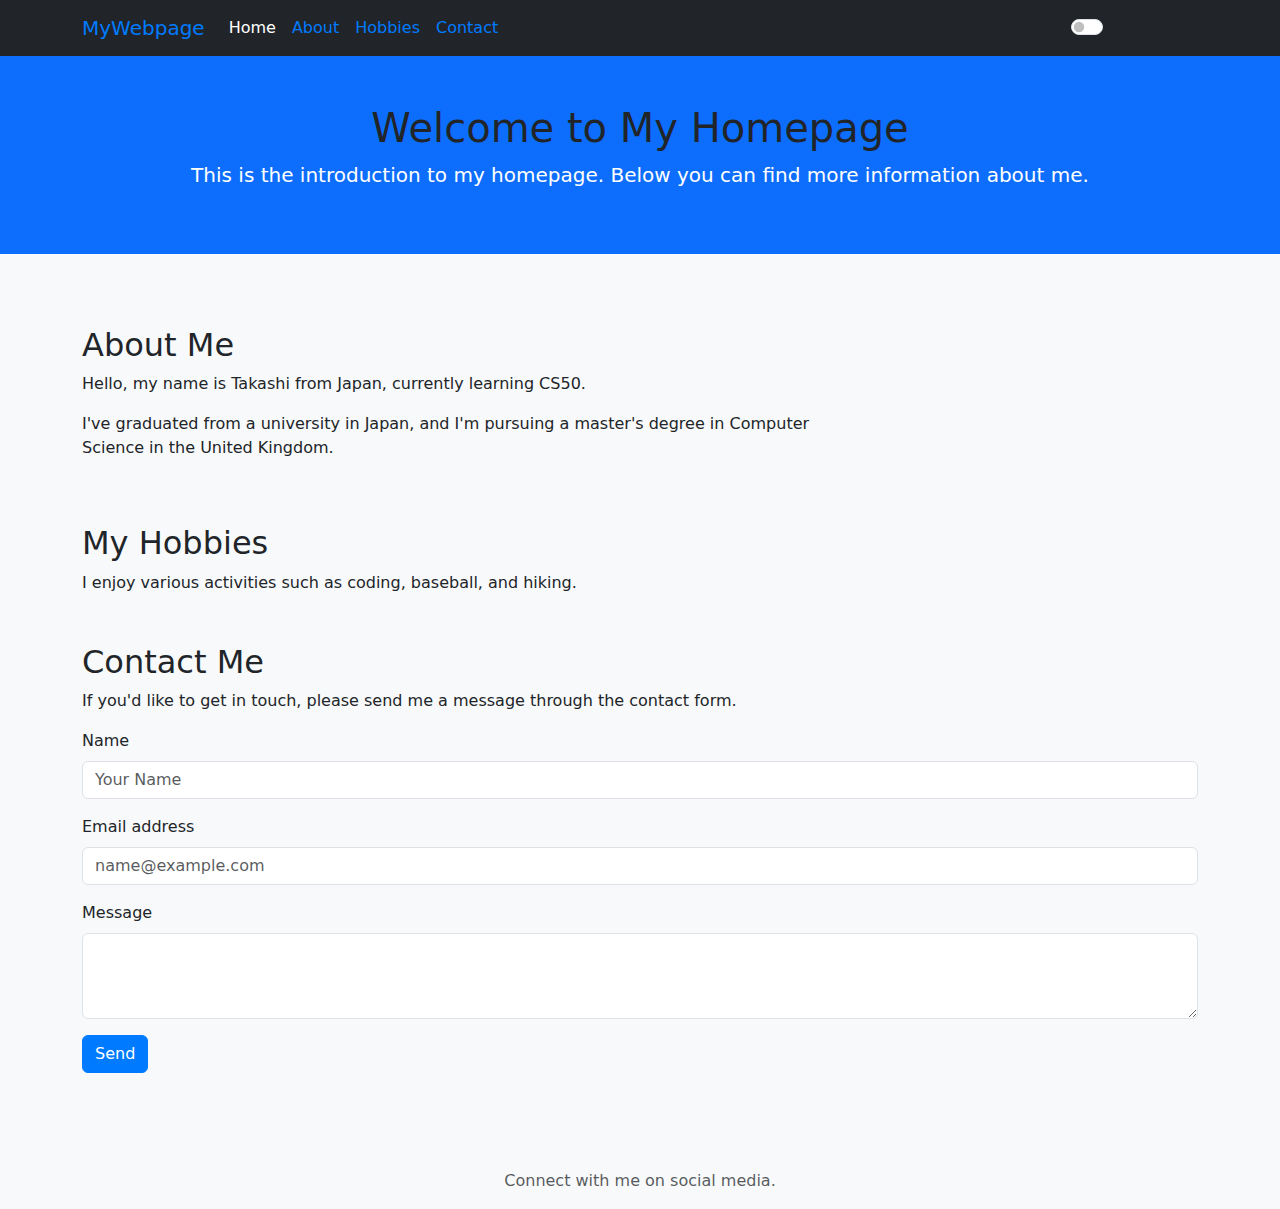
<file: homepage/index.html>
<!DOCTYPE html>
<html lang="en">
<head>
    <meta charset="UTF-8">
    <meta name="viewport" content="width=device-width, initial-scale=1.0">
    <link href="https://cdn.jsdelivr.net/npm/bootstrap@5.2.3/dist/css/bootstrap.min.css" rel="stylesheet">
    <link href="styles.css" rel="stylesheet">
    <title>My Webpage</title>
</head>
<body class="d-flex flex-column min-vh-100">

    <nav class="navbar navbar-expand-lg navbar-dark bg-dark">
        <div class="container">
            <a class="navbar-brand" href="#home">MyWebpage</a>
            <button class="navbar-toggler" type="button" data-bs-toggle="collapse" data-bs-target="#navbarContent" aria-controls="navbarContent" aria-expanded="false" aria-label="Toggle navigation">
                <span class="navbar-toggler-icon"></span>
            </button>
            <div class="collapse navbar-collapse" id="navbarContent">
                <ul class="navbar-nav me-auto mb-2 mb-lg-0">
                    <li class="nav-item">
                        <a class="nav-link active" aria-current="page" href="#home">Home</a>
                    </li>
                    <li class="nav-item">
                        <a class="nav-link" href="#about">About</a>
                    </li>
                    <li class="nav-item">
                        <a class="nav-link" href="#hobbies">Hobbies</a>
                    </li>
                    <li class="nav-item">
                        <a class="nav-link" href="#contact">Contact</a>
                    </li>
                </ul>
                <div class="form-check form-switch text-end">
                    <input class="form-check-input" type="checkbox" id="darkModeSwitch">
                    <label class="form-check-label" for="darkModeSwitch">Dark Mode</label>
                </div>
            </div>
        </div>
    </nav>

    <header class="bg-primary text-white text-center py-5 mb-4">
        <div class="container">
            <h1 class="fw-light">Welcome to My Homepage</h1>
            <p class="lead">This is the introduction to my homepage. Below you can find more information about me.</p>
        </div>
    </header>

    <main class="flex-shrink-0">
        <section id="about" class="container my-5">
            <h2>About Me</h2>
            <div class="row">
                <div class="col-lg-8">
                    <p>Hello, my name is Takashi from Japan, currently learning CS50.</p>
                    <p>I've graduated from a university in Japan, and I'm pursuing a master's degree in Computer Science in the United Kingdom.</p>
                </div>
                <div class="col-lg-4">
                    <!-- Placeholder for an image or additional content -->
                </div>
            </div>
        </section>

        <section id="hobbies" class="container my-5">
            <h2>My Hobbies</h2>
            <p>I enjoy various activities such as coding, baseball, and hiking.</p>

        </section>

        <section id="contact" class="container my-5">
            <h2>Contact Me</h2>
            <p>If you'd like to get in touch, please send me a message through the contact form.</p>
        <!-- Example Contact Form -->
        <form>
            <div class="mb-3">
                <label for="nameInput" class="form-label">Name</label>
                <input type="text" class="form-control" id="nameInput" placeholder="Your Name" required>
            </div>
            <div class="mb-3">
                <label for="emailInput" class="form-label">Email address</label>
                <input type="email" class="form-control" id="emailInput" placeholder="name@example.com" required>
            </div>
            <div class="mb-3">
                <label for="messageTextarea" class="form-label">Message</label>
                <textarea class="form-control" id="messageTextarea" rows="3" required></textarea>
            </div>
            <button type="submit" class="btn btn-primary">Send</button>
        </form>
        </section>
    </main>

    <footer class="footer mt-auto py-3 bg-light">
        <div class="container text-center">
            <span class="text-muted">Connect with me on social media.</span>
        </div>
    </footer>

    <script src="https://cdn.jsdelivr.net/npm/bootstrap@5.2.3/dist/js/bootstrap.bundle.min.js"></script>
    <script>
        const darkModeSwitch = document.getElementById('darkModeSwitch');
        darkModeSwitch.addEventListener('change', function(event){
            document.body.classList.toggle('dark-theme', event.target.checked);
        });
    </script>
</body>
</html>
</file>
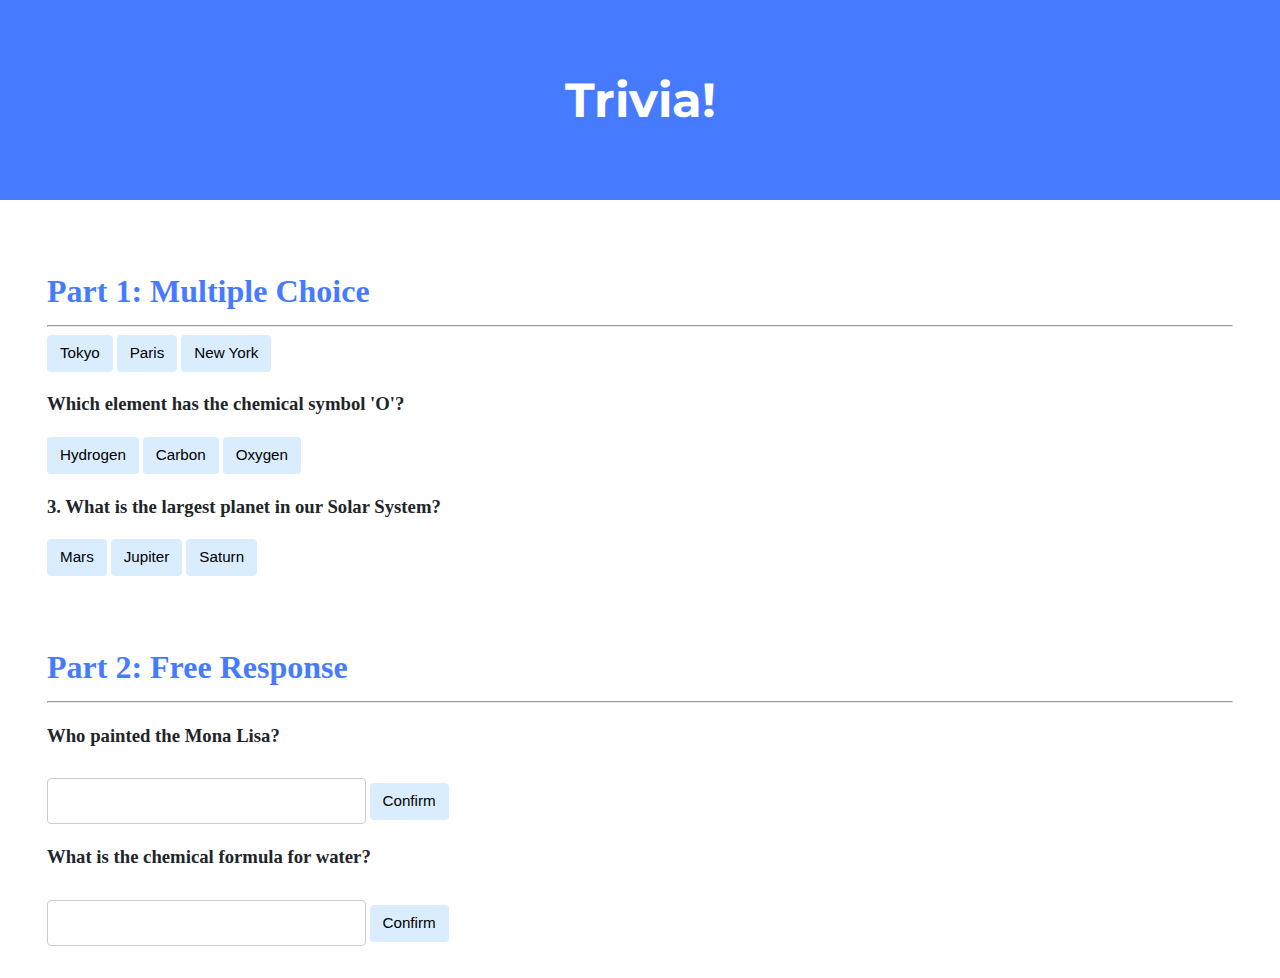
<file: trivia/index.html>
<!DOCTYPE html>
<html lang="en">
<head>
    <link href="https://fonts.googleapis.com/css2?family=Montserrat:wght@500&display=swap" rel="stylesheet">
    <link href="styles.css" rel="stylesheet">
    <title>Trivia!</title>
    <script>
        function checkAnswerMC(choice, correct, questionId) {
            // Select all buttons for this specific question using the questionId
            var buttons = document.querySelectorAll('.mc-button' + questionId);
            buttons = document.querySelectorAll('.mc-button'); // Select all buttons regardless of question
            buttons.forEach(function(button) {
                // Disable all buttons after one is clicked
                // Disable the button if it's part of the current question
                if (button.id.startsWith('choice' + questionId + '-')) {
                    button.disabled = true;
                }
            });
            // Get the feedback paragraph for this specific question
            var feedback = document.getElementById('mc-feedback' + questionId);

            // Check if the button clicked (choice) is the correct answer
            if (choice === correct) {
                document.getElementById(choice).style.backgroundColor = 'green';
                feedback.textContent = 'Correct!';
                feedback.style.color = 'green';
            } else {
                // If it's not correct, find the correct button and make it green
                // var correctButton = document.getElementById(correct);
                // correctButton.style.backgroundColor = 'green';

                // Make the clicked (wrong) button red
                document.getElementById(choice).style.backgroundColor = 'red';
                feedback.textContent = 'Incorrect';
                feedback.style.color = 'red';
            }
        }



        function checkAnswerFR() {
            var answer = document.getElementById('fr-answer').value;
            var feedback = document.getElementById('fr-feedback');
            if (answer.trim().toLowerCase() === 'leonardo da vinci') { // replace 'correct answer' with your actual answer
                document.getElementById('fr-answer').style.backgroundColor = 'green';
                feedback.textContent = 'Correct!';
                feedback.style.color = 'green';
            } else {
                document.getElementById('fr-answer').style.backgroundColor = 'red';
                feedback.textContent = 'Incorrect';
                feedback.style.color = 'red';
            }
        }
        function checkAnswerFR2() {
            var answer = document.getElementById('fr-answer2').value;
            var feedback = document.getElementById('fr-feedback2');
            if (answer.trim().toLowerCase() === 'h2o') {
                document.getElementById('fr-answer2').style.backgroundColor = 'green';
                feedback.textContent = 'Correct!';
                feedback.style.color = 'green';
            } else {
                document.getElementById('fr-answer2').style.backgroundColor = 'red';
                feedback.textContent = 'Incorrect';
                feedback.style.color = 'red';
            }
        }
    </script>
</head>
<body>
    <div class="header">
        <h1>Trivia!</h1>
    </div>

    <div class="container">
        <div class="section">
            <h2>Part 1: Multiple Choice </h2>
            <hr>
            <!-- Question 1 -->
            <button id="choice1-1" class="mc-button" onclick="checkAnswerMC('choice1-1', 'choice1-2', '1')">Tokyo</button>
            <button id="choice1-2" class="mc-button" onclick="checkAnswerMC('choice1-2', 'choice1-2', '1')">Paris</button>
            <button id="choice1-3" class="mc-button" onclick="checkAnswerMC('choice1-3', 'choice1-2', '1')">New York</button>
            <p id="mc-feedback1"></p>


            <!-- Question 2 -->
            <h3>Which element has the chemical symbol 'O'?</h3>
            <button id="choice2-1" class="mc-button" onclick="checkAnswerMC('choice2-1', 'choice2-3', '2')">Hydrogen</button>
            <button id="choice2-2" class="mc-button" onclick="checkAnswerMC('choice2-2', 'choice2-3', '2')">Carbon</button>
            <button id="choice2-3" class="mc-button" onclick="checkAnswerMC('choice2-3', 'choice2-3', '2')">Oxygen</button>
            <p id="mc-feedback2"></p>

            <!-- Question 3 -->
            <h3>3. What is the largest planet in our Solar System?</h3>
            <button id="choice3-1" class="mc-button" onclick="checkAnswerMC('choice3-1', 'choice3-2', '3')">Mars</button>
            <button id="choice3-2" class="mc-button" onclick="checkAnswerMC('choice3-2', 'choice3-2', '3')">Jupiter</button>
            <button id="choice3-3" class="mc-button" onclick="checkAnswerMC('choice3-3', 'choice3-2', '3')">Saturn</button>
            <p id="mc-feedback3"></p>

        </div>

        <div class="section">
            <h2>Part 2: Free Response</h2>
            <hr>
            <h3>Who painted the Mona Lisa?</h3>
            <input type="text" id="fr-answer" />
            <button onclick="checkAnswerFR()">Confirm</button>
            <p id="fr-feedback"></p>

            <h3>What is the chemical formula for water?</h3>
            <input type="text" id="fr-answer2" />
            <button onclick="checkAnswerFR2()">Confirm</button>
            <p id="fr-feedback2"></p>
        </div>
    </div>
</body>
</html>
</file>
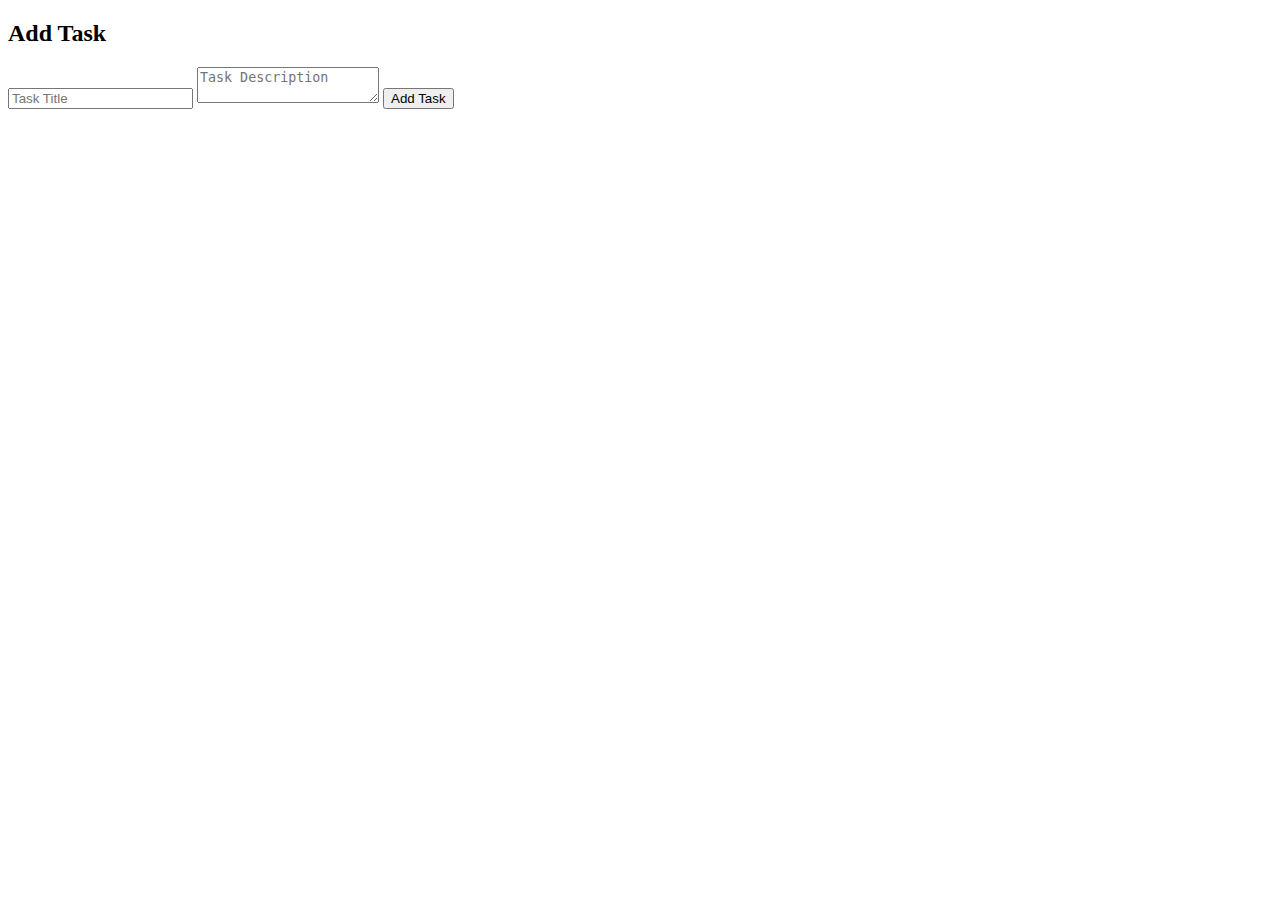
<file: project/templates/add_task.html>
<!DOCTYPE html>
<html>
<head>
    <title>Add Task</title>
</head>
<body>
    <h2>Add Task</h2>
    <form method="post">
        <input type="text" name="title" placeholder="Task Title" required>
        <textarea name="description" placeholder="Task Description"></textarea>
        <input type="submit" value="Add Task">
    </form>
</body>
</html>
</file>
<file: homepage/styles.css>
body {
    background-color: #f8f9fa;
    color: #212529;
    transition: background-color 0.3s, color 0.3s;
}

.navbar-brand, .nav-link {
    color: #007bff;
    transition: color 0.3s;
}

.nav-link:hover, .navbar-brand:hover {
    color: #0056b3;
}

.special-content {
    background-color: #f8f9fa;
    border-left: 5px solid #007bff;
    padding: 1rem;
}

/* Dark theme styles */
.dark-theme {
    background-color: #343a40;
    color: #f8f9fa;
}

.dark-theme .navbar, .dark-theme .footer {
    background-color: #222;
}

.dark-theme .nav-link, .dark-theme .navbar-brand, .dark-theme .footer {
    color: #f8f9fa;
}

/* Footer styling */
footer {
    background-color: #f8f9fa;
    color: #212529;
}

footer a {
    color: #007bff;
}

footer a:hover {
    color: #0056b3;
}

/* Form styling */
.form-control, .btn-primary {
    transition: background-color 0.3s, border-color 0.3s;
}

.btn-primary {
    color: #fff;
    background-color: #007bff;
    border-color: #007bff;
}

.btn-primary:hover {
    color: #fff;
    background-color: #0056b3;
    border-color: #0056b3;
}

/* Add smooth transition to all elements */
* {
    transition: background-color 0.3s, color 0.3s;
}

/* Dark theme form styling */
.dark-theme .form-control {
    background-color: #555;
    color: #fff;
    border-color: #444;
}

.dark-theme .form-control:focus {
    background-color: #666;
    color: #fff;
    border-color: #555;
    box-shadow: none;
}

/* Adjust padding for main content */
main {
    padding-bottom: 2rem;
}

/* Style the dark mode toggle switch */
.form-check-input:checked {
    background-color: #0d6efd;
    border-color: #0d6efd;
}

.form-check-label {
    user-select: none;
}

/* Style the footer to stick to the bottom */
.footer {
    background-color: #f8f9fa;
    color: #212529;
}

/* Style headers */
h1, h2, h3 {
    color: #212529;
}

/* Dark theme headers */
.dark-theme h1, .dark-theme h2, .dark-theme h3 {
    color: #f8f9fa;
}
</file>
<file: trivia/styles.css>
body {
    background-color: #fff;
    color: #212529;
    font-size: 1rem;
    font-weight: 400;
    line-height: 1.5;
    margin: 0;
    text-align: left;
}

.container {
    margin-left: auto;
    margin-right: auto;
    padding-left: 15px;
    padding-right: 15px;
}

.header {
    background-color: #477bff;
    color: #fff;
    margin-bottom: 2rem;
    padding: 2rem 1rem;
    text-align: center;
}

.section {
    padding: 0.5rem 2rem 1rem 2rem;
}

.section:hover {
    background-color: #f5f5f5;
    transition: color 2s ease-in-out, background-color 0.15s ease-in-out;
}

h1 {
    font-family: 'Montserrat', sans-serif;
    font-size: 48px;
}

button, input[type="submit"] {
    background-color: #d9edff;
    border: 1px solid transparent;
    border-radius: 0.25rem;
    font-size: 0.95rem;
    font-weight: 400;
    line-height: 1.5;
    padding: 0.375rem 0.75rem;
    text-align: center;
    transition: color 0.15s ease-in-out, background-color 0.15s ease-in-out, border-color 0.15s ease-in-out, box-shadow 0.15s ease-in-out;
    vertical-align: middle;
}


input[type="text"] {
    line-height: 1.8;
    width: 25%;
}

input[type="text"]:hover {
    background-color: #f5f5f5;
    transition: color 2s ease-in-out, background-color 0.15s ease-in-out;
}


/* adding style from me */

/* Add some styling for buttons when they are hovered over or clicked */
button:hover, input[type="submit"]:hover {
    background-color: #bde0ff;
    cursor: pointer;
}

button:disabled {
    background-color: #cccccc;
    cursor: not-allowed; 
}

/* Style for feedback text */
.feedback-text {
    font-style: italic;
    margin-top: 10px;
}

/* Additional styling for correct/incorrect feedback */
.feedback-correct {
    color: green;
}

.feedback-incorrect {
    color: red;
}

/* Enhance the look of the input field */
input[type="text"] {
    border: 1px solid #cccccc;
    border-radius: 4px;
    padding: 10px;
    margin-top: 10px;
}

/* Style for the section titles */
.section h2 {
    color: #477bff;
    font-size: 32px;
    margin-bottom: 10px;
}
</file>
